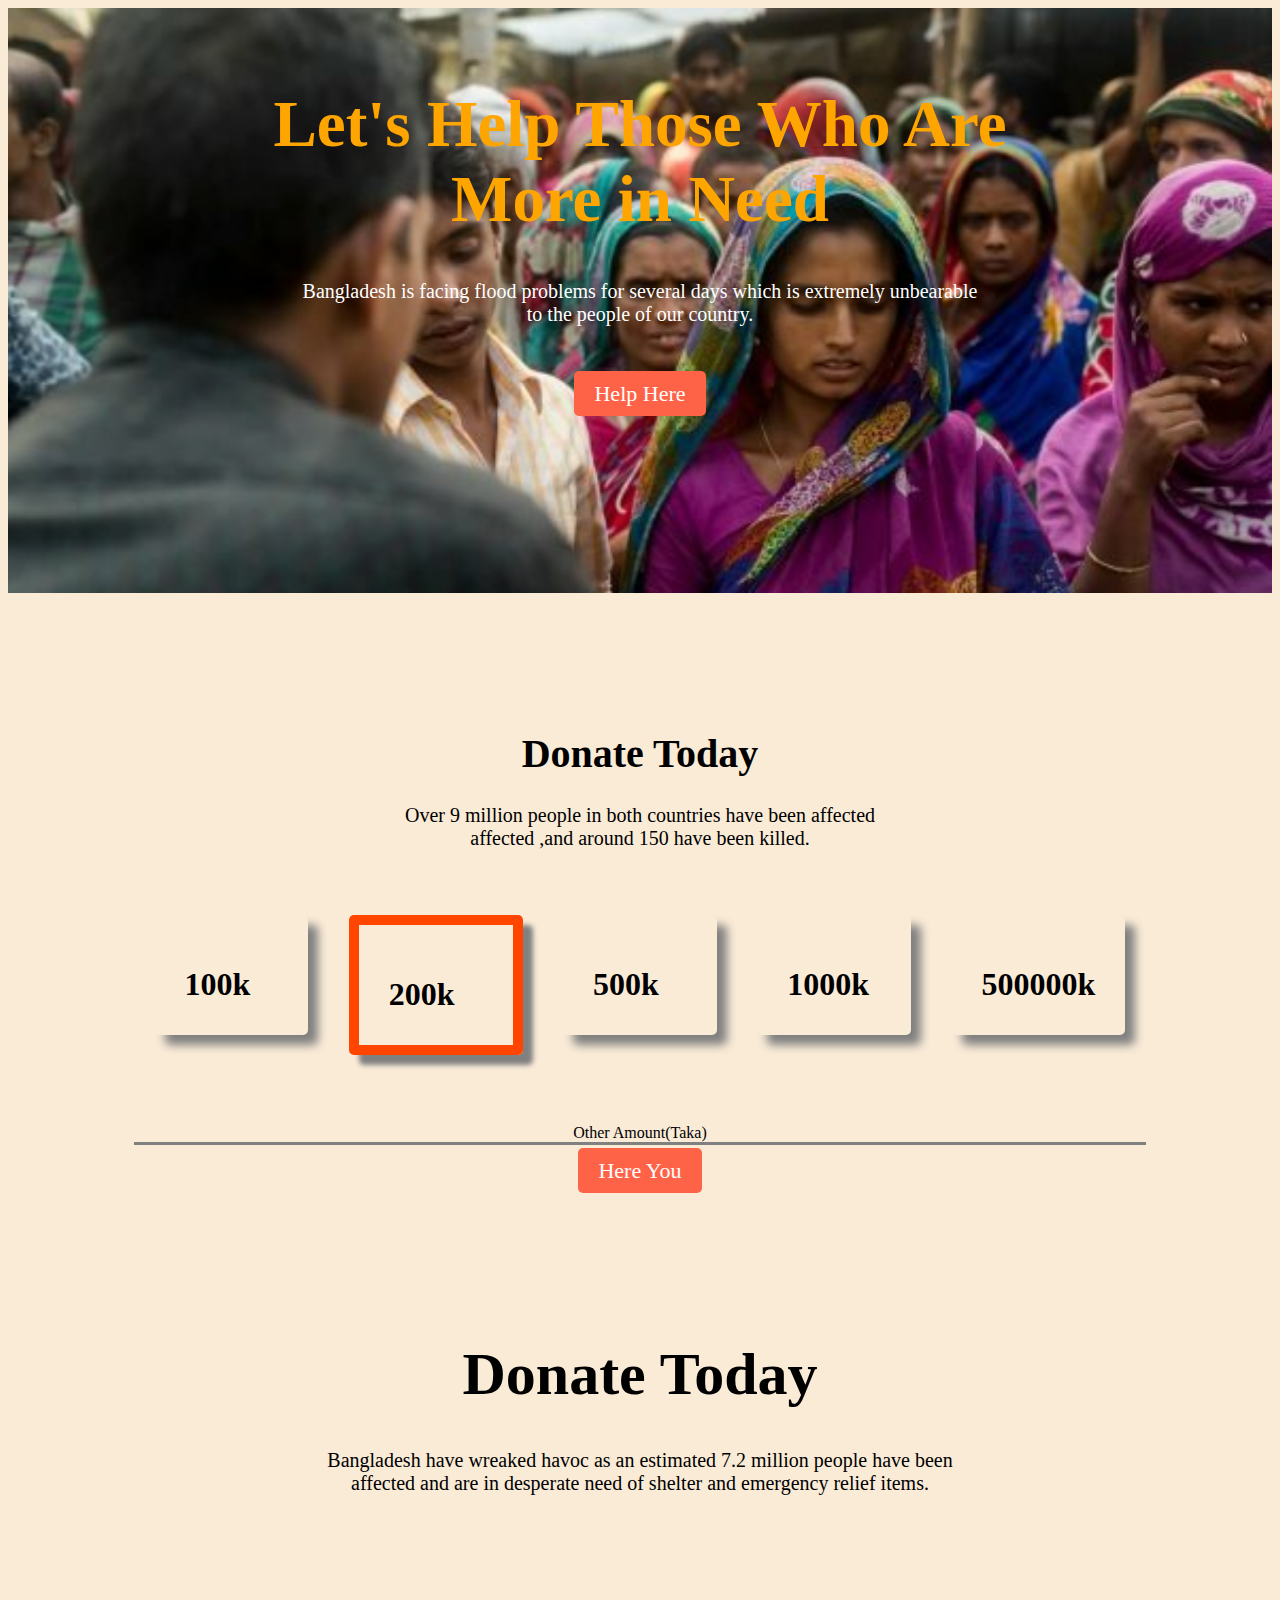
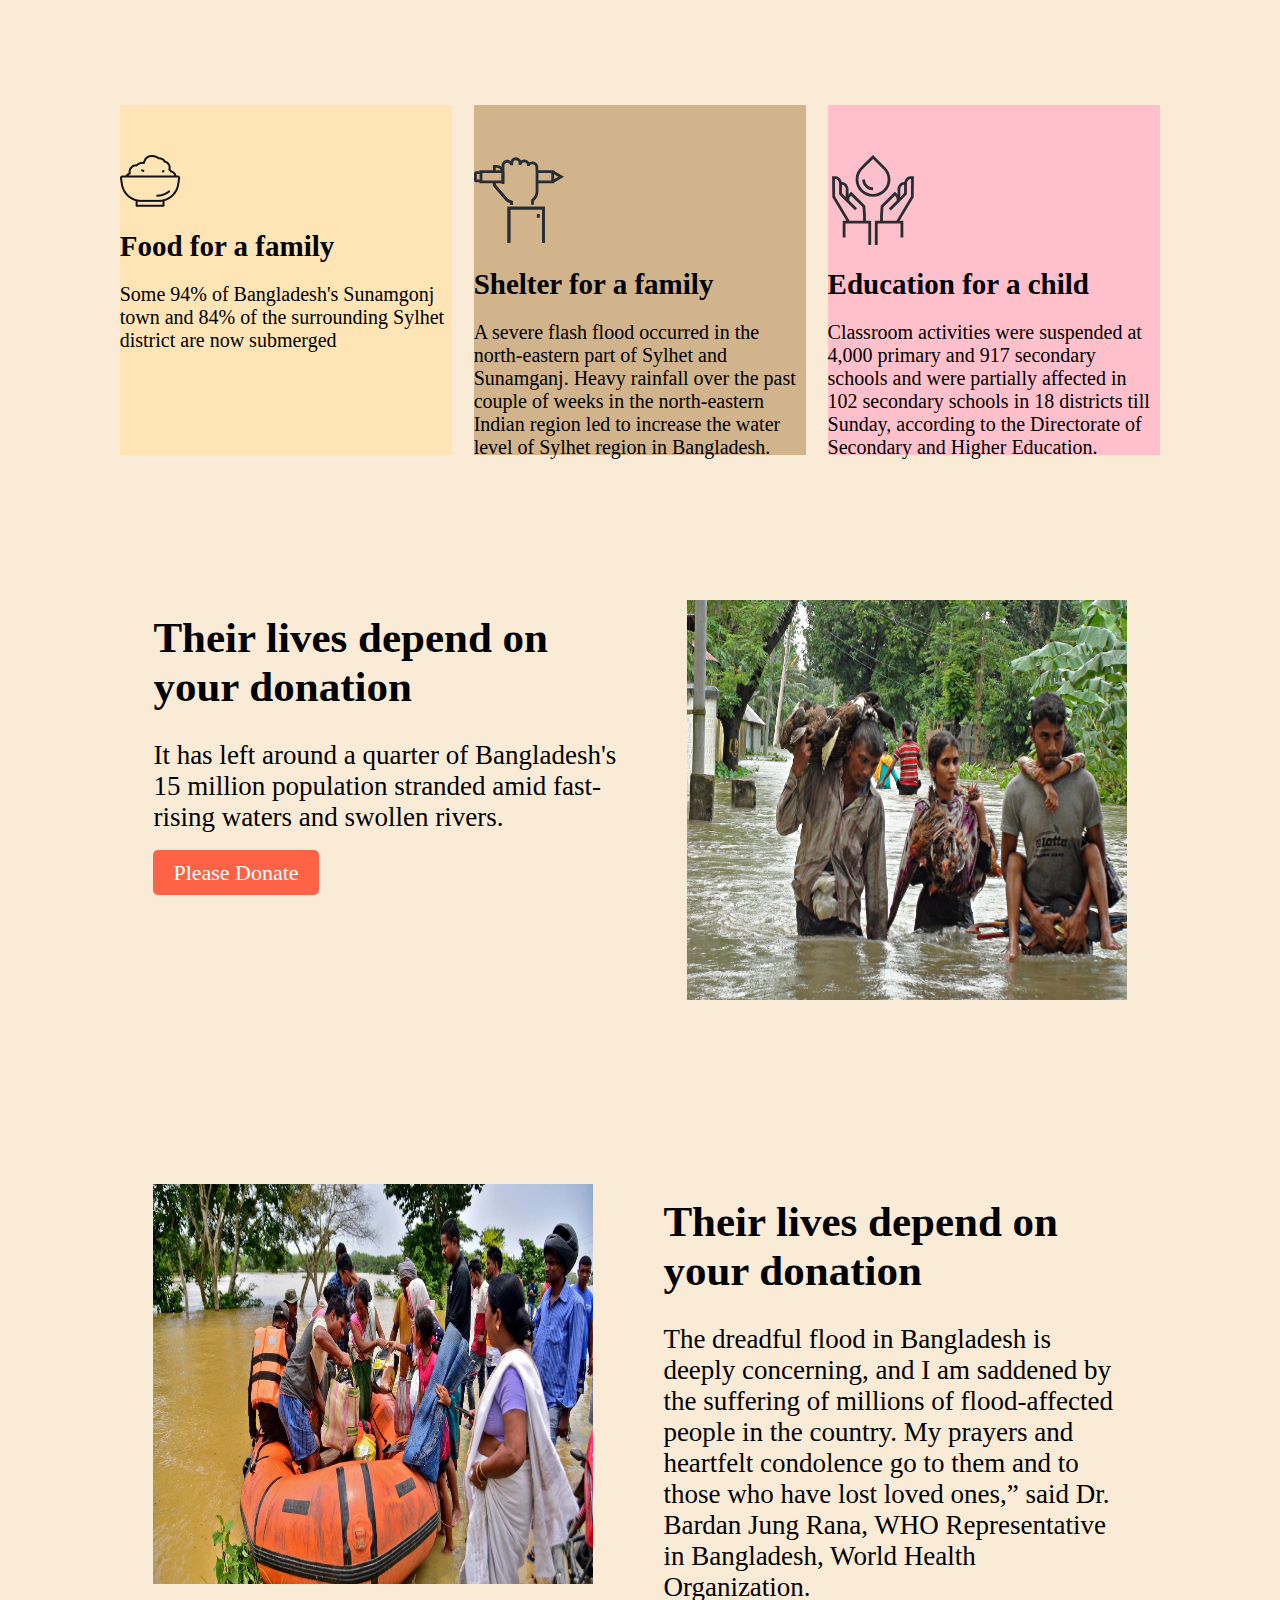
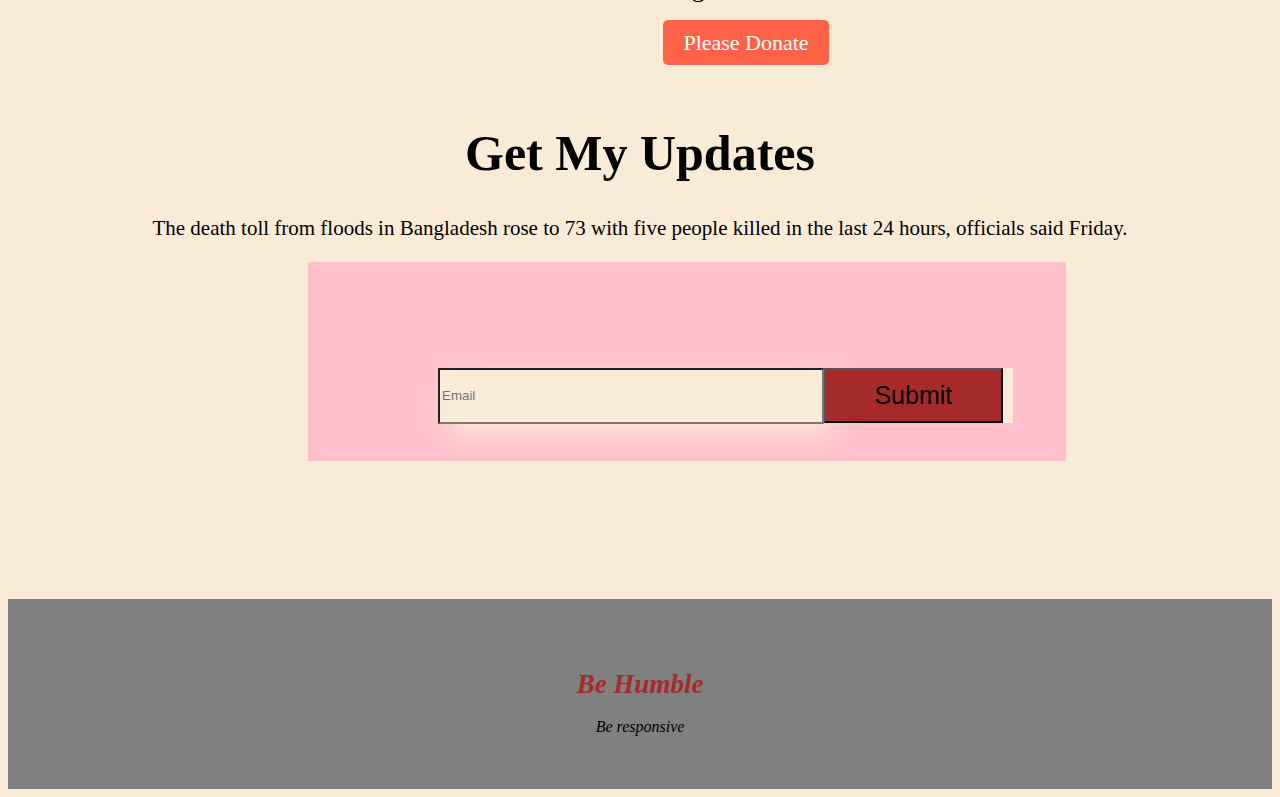
<file: index.html>
<!DOCTYPE html>
<html lang="en">

<head>
    <meta charset="UTF-8">
    <meta http-equiv="X-UA-Compatible" content="IE=edge">
    <meta name="viewport" content="width=device-width, initial-scale=1.0">
    <title>Document</title>
    <link rel="stylesheet" href="style.css">
</head>

<body>
    <section class="first">
        <h1 align="center" class="font">Let's Help Those Who Are<br>More in Need</h1>
        <p align="center" class="second">Bangladesh is facing flood problems for several days which is extremely
            unbearable
            <br>to the people of our country.
        </p>

        <p align="center"><a href="" target="_blank" class="help">Help Here</a>
        </p>
    </section>
    <section class="padding">
        <h1 class="donate" align="center">Donate Today</h1>
        <p align="center" class="lorem"> Over 9 million people in both countries have been affected
            <br>affected ,and around 150 have been killed.
        </p>
    </section>
    <section class="padding1">

        <div class="taka">

            <div class="taka1" id="first">

                <h1 class="online" align="center">100k</h1>
            </div>
            <div class="taka1" id="go">
                <h1 class="online">200k</h1>
            </div>
            <div class="taka1" id="first">
                <h1 class="online">500k</h1>
            </div>
            <div class="taka1" id="first">
                <h1 class="online">1000k</h1>
            </div>
            <div class="taka1" id="first">
                <h1 class="online">500000k</h1>
            </div>
        </div>

        <p align="center" class="pcolor"><br> Other Amount(Taka)</p>
        <p align="center"><a href="" target="_blank" class="link">Here You </a></p>

    </section>
    <section class="padding3">
        <div>
            <h1 align="center" class="donate1">Donate Today</h1>
            <p align="center" id="text">Bangladesh have wreaked havoc as an estimated 7.2 million people have been
                <br>affected and are in desperate need of shelter and emergency relief items.
            </p>
        </div>
    </section>
    <section class="try">
        <div class="food">
            <div class="taka2" id="one">
                <img src="icons/food.png">
                <h1 id="font1">Food for a family</h1>
                <p id="font2">Some 94% of Bangladesh's Sunamgonj town and 84% of the surrounding Sylhet district are now
                    submerged</p>
            </div>
            <div class="taka2" id="three">
                <img src="icons/icon5.svg" width="90px">
                <h1 id="font1">Shelter for a family</h1>
                <p id="font2">A severe flash flood occurred in the north-eastern part of Sylhet and Sunamganj. Heavy
                    rainfall over the past couple of weeks in the north-eastern Indian region led to increase the water
                    level of Sylhet region in Bangladesh.</p>
            </div>
            <div class="taka2" id="two">
                <img src="icons/icon13.svg" width="90px">
                <h1 id="font1">Education for a child</h1>
                <p id="font2">Classroom activities were suspended at 4,000 primary and 917 secondary schools and were
                    partially affected in 102 secondary schools in 18 districts till Sunday, according to the
                    Directorate of Secondary and Higher Education.

                </p>
            </div>
        </div>
    </section>
    <section class="padding">
        <div class="try1">
            <div>
                <h1 id="font6">Their lives depend on your donation</h1>
                <p id="font22">
                    It has left around a quarter of Bangladesh's 15 million population stranded amid fast-rising waters
                    and swollen rivers.
                </p>
                <p align="left"><a href="" class="link" target="_blank">Please Donate</a></p>
            </div>
            <div>
                <p id="pad1"><img src="images/donation3.jpg" width="440px" height="400px">
                </p>
            </div>
        </div>
    </section>
    <section class="padding">
        <div class="try1">
            <div>
                <p id="pad"><img src="images/donation5.jpg" width="440px" height="400px">
                </p>
            </div>
            <div>
                <h1 id="font6">Their lives depend on your donation</h1>
                <p id="font22">
                    The dreadful flood in Bangladesh is deeply concerning, and I am saddened by the suffering of
                    millions of flood-affected people in the country. My prayers and heartfelt condolence go to them and
                    to those who have lost loved ones,” said Dr. Bardan Jung Rana, WHO Representative in Bangladesh,
                    World Health Organization.
                </p>
                <p align="left"><a href="" class="link" target="_blank">Please Donate</a></p>
            </div>

        </div>
        </div>

    </section>
    <section>
        <div>
            <h1 align="center" id="h1font"><b>Get My Updates</b></h1>
            <p align="center" id="pfont">
                The death toll from floods in Bangladesh rose to 73 with five people killed in the last 24 hours, officials said Friday.
            </p>
        </div>
    </section>
    <section align="center" class="box">
        <div class="pad-email">
            <p class="text-field2"><input type="email" required class="text-field3" id="text-one" placeholder="Email">
                <input type="submit" class="text-field2" id="text-two" value="Submit">
            </p>
        </div>
    </section>

    <section id="last1">
        <div class="last">
            <h1 align="center" id="font9"><span><em><i>Be Humble</i></em></span></h1>
            <p align="center"><em>Be responsive</em></p>
        </div>
    </section>
</body>

</html>
</file>
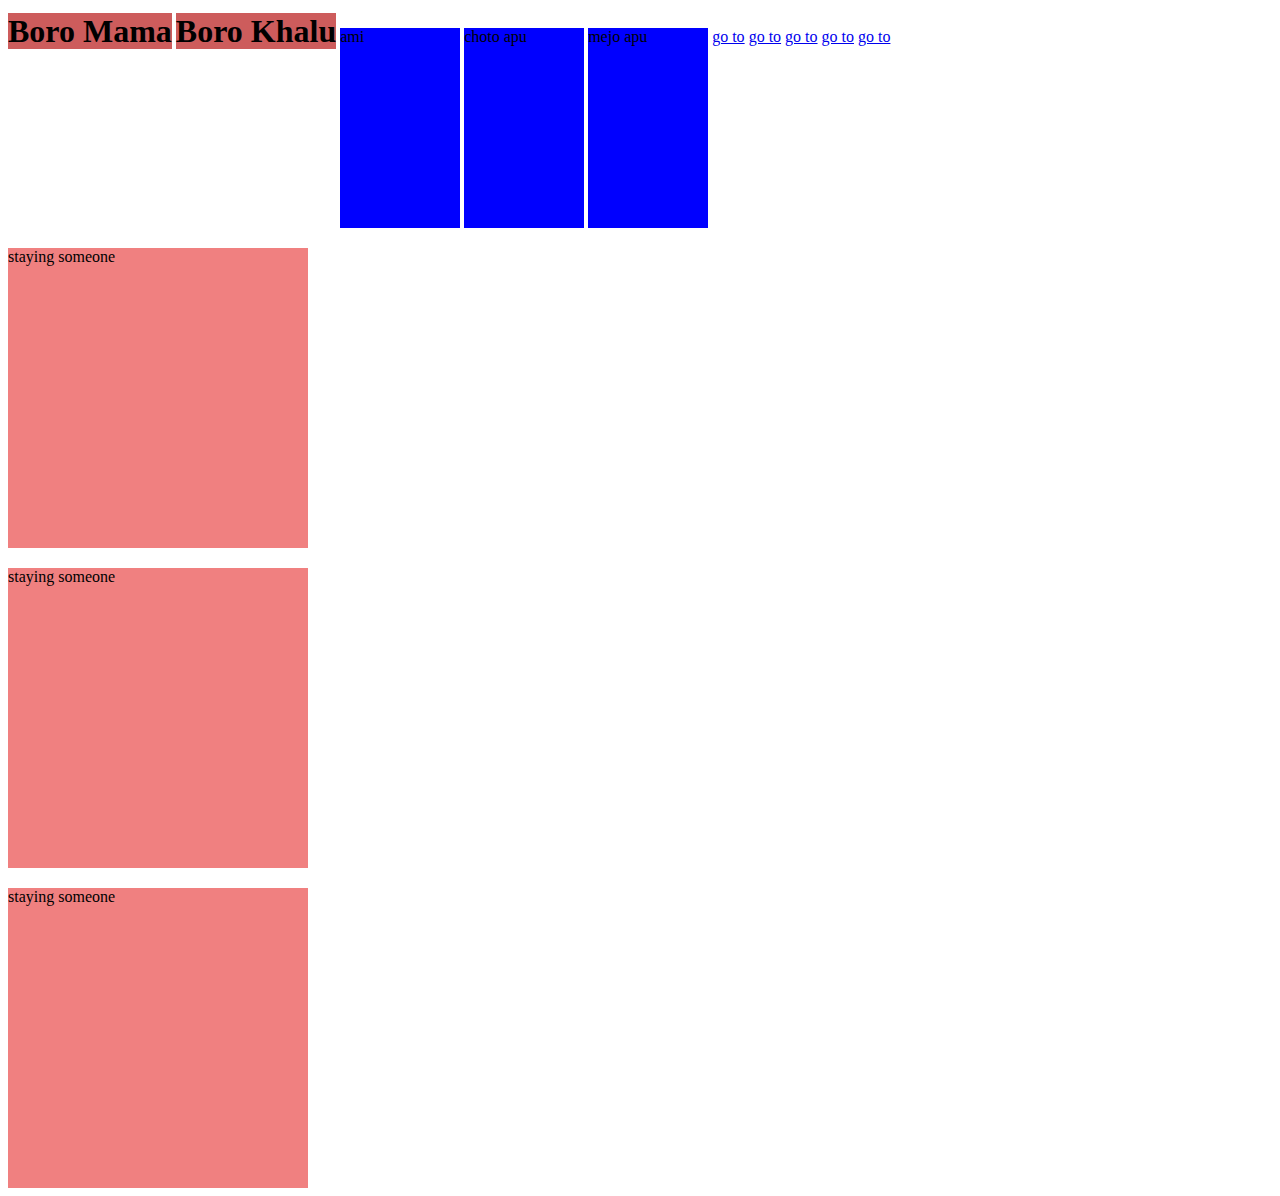
<file: pseudo/block.html>
<!DOCTYPE html>
<html lang="en">

<head>
    <meta charset="UTF-8">
    <meta http-equiv="X-UA-Compatible" content="IE=edge">
    <meta name="viewport" content="width=<device-width>, initial-scale=1.0">
    <title>Document</title>
    <style>
        h1 {
            background-color: indianred;
            display: inline;
        }

        span {
            background-color: blue;
            width: 120px;
            height: 200px;
            display: inline-block;
            margin-top: 20px;
        }

        div {
            background-color: lightcoral;
            width: 300px;
            height: 300px;
        }
    </style>
</head>

<body>
    <h1>Boro Mama</h1>
    <h1>Boro Khalu</h1>
    <span>ami</span>
    <span>choto apu</span>
    <span>mejo apu</span>

    <a href="www.google.com">go to</a>
    <a href="www.google.com">go to</a>
    <a href="www.google.com">go to</a>
    <a href="www.google.com">go to</a>
    <a href="www.google.com">go to</a>
    <div>
        <h2></h2>
        <Room-1></Room-1>
        <p>staying someone</p>
    </div>
    <div>
        <h2></h2>
        <Room-2></Room-2>
        <p>staying someone</p>
    </div>
    <div>
        <h2></h2>
        <Room-3></Room-3>
        <p>staying someone</p>
    </div>
</body>

</html>
</file>
<file: style.css>
body {
    background-color: antiquewhite;
}

.first {
    padding-top: 35px;
    background-image: url(images/donation1.jpg);
    background-repeat: no-repeat;
    background-size: cover;
    height: 550px;
}

.font {
    font-size: 65px;
    color: orange;
}

.second {
    color: white;
    font-size: 20px;
    padding-bottom: 35px;
}

.help {
    text-decoration: none;
    border-radius: 5px;
    padding: 10px 20px;
    color: white;
    background-color: tomato;
    font-size: 22px;
}

.donate {
    font-size: 40px;
}

.lorem {
    font-size: 20px;
}

.taka {
    width: 80%;
    height: 190px;
    display: flex;
    border-radius: 10px;
    margin-left: 10%;
    margin-right: 10%;

}

.taka1 {

    margin-top: 15px;
    width: 50%;
    height: 120px;
    display: flex;

}

#first {
    border-radius: 5px;
    margin-left: 2%;
    margin-right: 2%;
    box-shadow: 10px 10px 10px gray;
}

#go {
    border-radius: 5px;
    margin-left: 2%;
    margin-right: 2%;
    box-shadow: 10px 10px 5px gray;
    border: 10px solid orangered;

}

.online {
    padding: 30px;
    font-size: 32px;
}

.pcolor {
    width: 80%;
    margin-left: 10%;
    box-shadow: 0px 3px gray;

}

.span {
    color: orangered;
}

.link {
    background-color: tomato;
    padding: 10px 20px;
    text-decoration: none;
    border-radius: 5px;
    color: white;
    font-size: 22px;
}

.donate1 {
    font-size: 60px;
}

#text {
    font-size: 20px;
}

.taka2 {
    width: 80%;
    height: 300px;


    margin-left: 1%;
    margin-right: 1%;
    padding-top: 50px;

}

.food {
    margin-left: 8%;
    margin-right: 8%;
    display: flex;

    border-radius: 9px;
}

.try {
    display: flex;
    padding-top: 190px;

}

#one {
    background-color: moccasin;
}

#two {
    background-color: pink;
}

#three {
    background-color: tan;
}

#font1 {
    font-size: 29px;
}

#font2 {
    font-size: 20px;
}

#font22 {
    font-size: 27px;
}

#font9 {
    padding-top: 70px;
    font-size: 27px;
}

#font6 {
    font-size: 43px;
}

.try1 {
    display: flex;
    margin-left: 10%;
    margin-right: 10%;
    padding-top: 190px;
    padding: 19px;
}

.padding {
    padding-top: 110px;
}

.padding1 {
    padding-top: 30px;
}

.padding3 {
    padding-top: 100px;
}

#pad {
    padding-right: 70px;
}

#pad1 {
    padding-left: 70px;
}

#last1 {
    padding-top: 120px;
}

.last {
    width: 100%;
    height: 190px;
    background-color: gray;
}

span {
    color: brown;
}

#h1font {
    font-size: 50px;
}

#pfont {
    font-size: 21px;
}

.text-field2 {
    background-color: antiquewhite;
    margin-left: 10px;
    margin-right: 10px;
    width: 90%;
    height: 55px;
    display: flex;

}

.text-field3 {
    background-color: antiquewhite;
    color: gray;

    height: 50px;
    box-shadow: 10px 10px 30px antiquewhite;

}

#text-one {
    width: 75%;
}

#text-two {
    background-color: brown;
    color: black;
    margin-left: 0px;
    font-size: 25px;
    width: 35%;
}

.box {
    margin-left: 300px;
    margin-right: 300px;
    height: 199px;

    width: 60%;
    background-color: pink;

}

.pad-email {
    margin-left: 120px;
    padding-top: 90px;
    display: flex;
}
</file>
